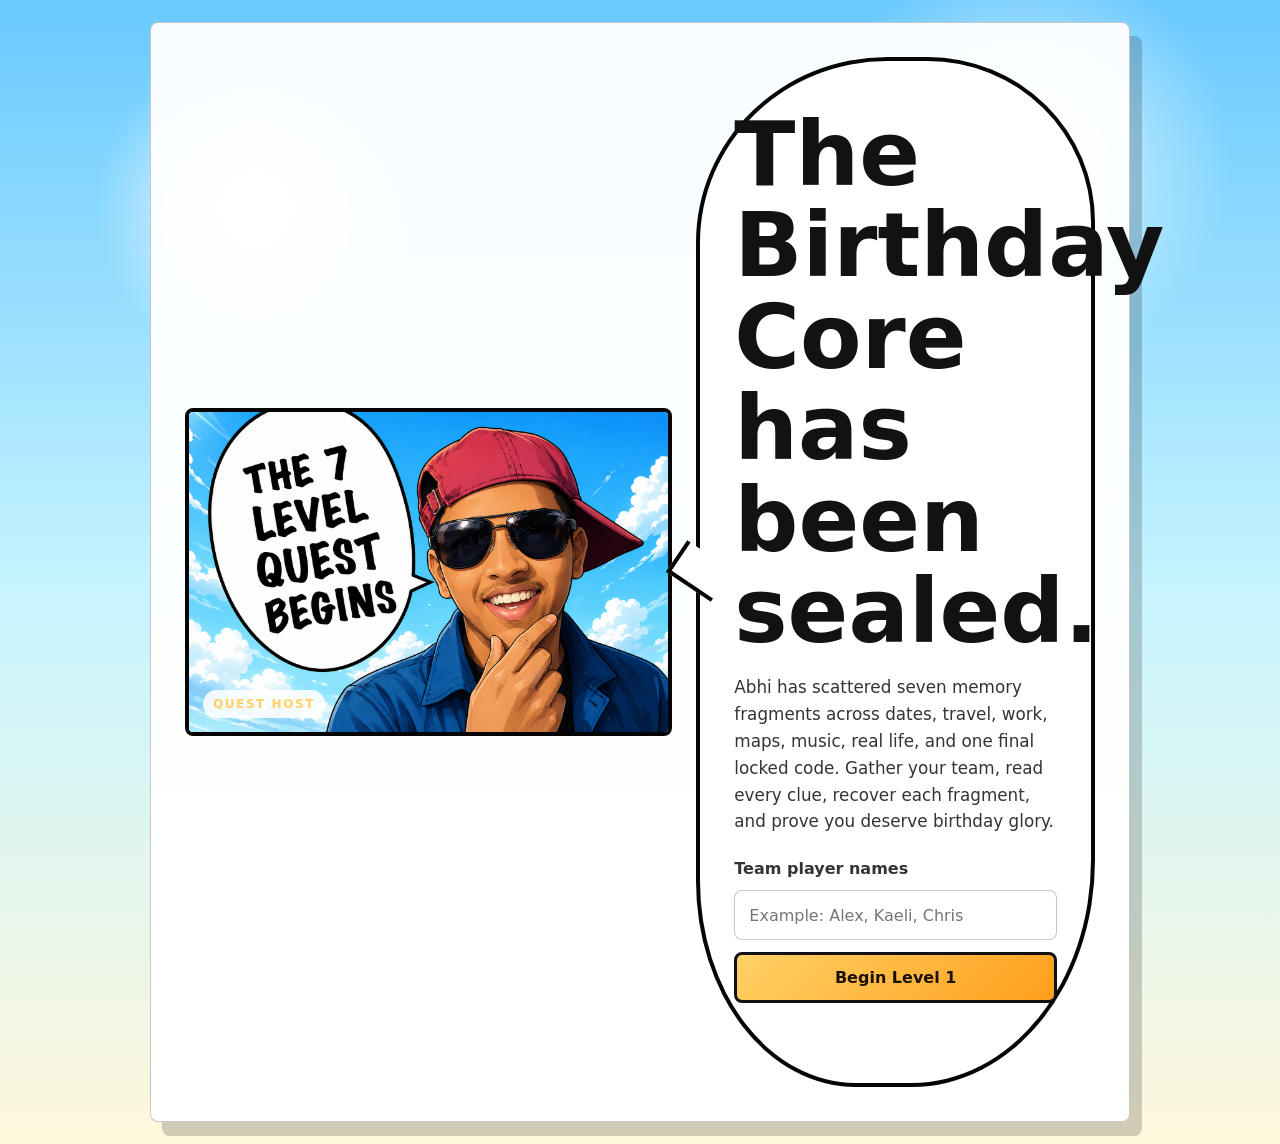
<file: index.html>
<!doctype html>
<html lang="en">
  <head>
    <meta charset="utf-8">
    <meta name="viewport" content="width=device-width, initial-scale=1">
    <title>Abhishek's Seven-Level Birthday Quest</title>
    <link rel="stylesheet" href="styles.css">
  </head>
  <body>
    <main class="game-shell">
      <section class="screen intro active" data-screen="intro">
        <div class="hero-card">
          <div class="portrait-wrap">
            <img src="assets/abhi-manga-host.png" alt="Anime manga style Abhishek birthday quest host">
          </div>
          <div class="speech">
            <h1>The Birthday Core has been sealed.</h1>
            <p class="lead">Abhi has scattered seven memory fragments across dates, travel, work, maps, music, real life, and one final locked code. Gather your team, read every clue, recover each fragment, and prove you deserve birthday glory.</p>
            <form class="team-form" data-team-form>
              <label for="team-names">Team player names</label>
              <input id="team-names" name="teamNames" autocomplete="off" placeholder="Example: Alex, Kaeli, Chris">
              <button class="primary-action" type="submit">Begin Level 1</button>
            </form>
            <p class="feedback" data-team-feedback aria-live="polite"></p>
          </div>
        </div>
      </section>

      <section class="screen" data-screen="level-1">
        <div class="quest-card">
          <div class="topline">
            <span>Fragment 1 of 7</span>
            <span>Origin Fragment</span>
          </div>
          <div class="progress-strip"><span style="--step: 1"></span></div>
          <p class="quest-log">Quest Log: No fragments recovered yet. The Birthday Core is still asleep.</p>
          <div class="story-grid">
            <img src="assets/abhi-manga-character.png" alt="Anime manga style Abhishek game host">
            <div>
              <p class="dialogue">The first panel opens with dramatic birthday smoke. Abhi points at a corrupted cake calendar, where every candle is glowing except the one that matters. Restore the original date and the first fragment will wake up.</p>
              <h2>Restore the birthday date.</h2>
              <p class="hint">Tiny hint: when humans forget birthdays, a certain social media calendar sometimes snitches quietly in the background.</p>
              <form class="answer-form" data-level-one-form>
                <label for="birthday-answer">Birthday</label>
                <input id="birthday-answer" name="birthday" autocomplete="off" placeholder="Example: 1 jan 2000">
                <button type="submit">Submit</button>
              </form>
              <p class="feedback" data-level-one-feedback aria-live="polite"></p>
            </div>
          </div>
        </div>
      </section>

      <section class="screen" data-screen="level-2">
        <div class="quest-card">
          <div class="topline">
            <span>Fragment 2 of 7</span>
            <span>Passport Fragment</span>
          </div>
          <div class="progress-strip"><span style="--step: 2"></span></div>
          <p class="quest-log">Recovered: Origin Fragment. Remaining fragments are still scattered.</p>
          <p class="dialogue">The cake calendar clicks into place. A passport flies open by itself, pages flipping like a dramatic anime flashback. One stamp is glowing, but the country name has been scratched out.</p>
          <h2>Recover the 2023 birthday country.</h2>
          <p class="hint">Hint: the Instagram trail may contain the missing stamp.</p>
          <form class="answer-form" data-level-two-form>
            <label for="country-answer">Country</label>
            <input id="country-answer" name="country" autocomplete="off" placeholder="Type the country">
            <button type="submit">Submit</button>
          </form>
          <p class="feedback" data-level-two-feedback aria-live="polite"></p>
        </div>
      </section>

      <section class="screen" data-screen="level-3">
        <div class="quest-card">
          <div class="topline">
            <span>Fragment 3 of 7</span>
            <span>Work Fragment</span>
          </div>
          <div class="progress-strip"><span style="--step: 3"></span></div>
          <p class="quest-log">Recovered: Origin, Passport. The Work Fragment is shattered into letters.</p>
          <p class="dialogue">The travel stamp turns into a pile of floating letters. They spin around like a broken title card. Somewhere inside the mess is the name of the place where Abhi currently fights deadlines, drawings, and mysterious comments.</p>
          <h2>Rebuild the workplace name.</h2>
          <div class="letter-bank" data-letter-bank></div>
          <form class="answer-form" data-level-three-form>
            <label for="work-answer">Unscrambled answer</label>
            <input id="work-answer" name="workplace" autocomplete="off" placeholder="Company name">
            <button type="submit">Lock Answer</button>
          </form>
          <p class="feedback" data-level-three-feedback aria-live="polite"></p>
        </div>
      </section>

      <section class="screen" data-screen="level-4">
        <div class="quest-card">
          <div class="topline">
            <span>Fragment 4 of 7</span>
            <span>Campus Coordinates</span>
          </div>
          <div class="progress-strip"><span style="--step: 4"></span></div>
          <p class="quest-log">Recovered: Origin, Passport, Work. The map room has unlocked.</p>
          <p class="dialogue"><span data-team-inline>your team</span> steps into a glowing map room. A campus marker pulses on the floor, but the numbers have been smudged by the Birthday Core. The direction letters survived: N and E.</p>
          <h2>Restore Abhi's undergrad coordinates.</h2>
          <p class="hint">Fill only the missing numbers. The Birthday Core allows a tolerance of 0.5, so each coordinate only needs to land close enough to the true latitude and longitude.</p>
          <div class="coordinate-card">
            <label for="latitude-answer">Latitude</label>
            <div class="coordinate-row">
              <input id="latitude-answer" name="latitude" autocomplete="off" placeholder="__.___">
              <span>N</span>
            </div>
            <label for="longitude-answer">Longitude</label>
            <div class="coordinate-row">
              <input id="longitude-answer" name="longitude" autocomplete="off" placeholder="__.___">
              <span>E</span>
            </div>
          </div>
          <button type="button" data-check-coordinates>Unlock Concert Gate</button>
          <p class="feedback" data-level-four-feedback aria-live="polite"></p>
        </div>
      </section>

      <section class="screen" data-screen="level-5">
        <div class="quest-card">
          <div class="topline">
            <span>Fragment 5 of 7</span>
            <span>Concert Frequency</span>
          </div>
          <div class="progress-strip"><span style="--step: 5"></span></div>
          <p class="quest-log">Recovered: Origin, Passport, Work, Campus. The sound gate is active.</p>
          <p class="dialogue">The coordinates flash, the map folds into a ticket, and suddenly <span data-team-inline>your team</span> and Abhi are inside a concert portal. The lights drop. The crowd becomes a blur. Only the recording can reveal who owns this stage.</p>
          <h2>Identify the concert frequency.</h2>
          <p class="hint">Listen carefully, then type the artist or band name. No choices, no shortcuts, just ears and destiny.</p>
          <div class="audio-card">
            <span>Concert recording</span>
            <audio controls preload="metadata" src="assets/drag-me-down.mp3"></audio>
          </div>
          <form class="answer-form" data-level-five-form>
            <label for="artist-answer">Artist / band</label>
            <input id="artist-answer" name="artist" autocomplete="off" placeholder="Type the artist or band">
            <button type="submit">Submit Artist</button>
          </form>
          <p class="feedback" data-level-five-feedback aria-live="polite"></p>
        </div>
      </section>

      <section class="screen" data-screen="level-6">
        <div class="quest-card">
          <div class="topline">
            <span>Fragment 6 of 7</span>
            <span>Real-World Proof</span>
          </div>
          <div class="progress-strip"><span style="--step: 6"></span></div>
          <p class="quest-log">Recovered: Origin, Passport, Work, Campus, Concert. Digital clues are no longer enough.</p>
          <p class="dialogue">The concert fades out and the game breaks the fourth wall. The Birthday Core now demands proof from the real world. Find Abhi, take the selfie, and upload it here. If the upload succeeds, the proof fragment is committed into the quest archive.</p>
          <form class="answer-form" data-selfie-form>
            <label for="selfie-upload">Selfie proof</label>
            <input id="selfie-upload" name="selfie" type="file" accept="image/*" data-selfie-upload>
            <img class="selfie-preview" data-selfie-preview alt="Uploaded selfie preview">
            <button type="submit">Upload Selfie Proof</button>
          </form>
          <p class="feedback" data-level-six-feedback aria-live="polite"></p>
        </div>
      </section>

      <section class="screen" data-screen="level-7">
        <div class="quest-card finale">
          <div class="topline">
            <span>Fragment 7 of 7</span>
            <span>Final Code Lock</span>
          </div>
          <div class="progress-strip"><span style="--step: 7"></span></div>
          <div class="portrait-wrap small">
            <img src="assets/abhi-manga-character.png" alt="Anime manga style Abhishek final boss">
          </div>
          <p class="kicker">Grand Finale</p>
          <h2>Unlock the password to win.</h2>
          <p class="lead"><span data-team-inline>your team</span> reaches the sealed chamber. Six fragments orbit the final lock. Eight characters remain. Two final clues point to the password. One wrong character keeps the Birthday Core closed.</p>
          <div class="lock-box" aria-label="Eight character password lock">
            <span></span>
            <span></span>
            <span></span>
            <span></span>
            <span></span>
            <span></span>
            <span></span>
            <span></span>
          </div>
          <ul class="clue-list">
            <li>Characters 1 to 4: The year Abhi graduated.</li>
            <li>Characters 5 to 8: Abhi's favorite color.</li>
            <li>Combine them with no spaces to unlock the Birthday Core.</li>
          </ul>
          <form class="answer-form" data-level-seven-form>
            <label for="code-answer">8-character password</label>
            <input id="code-answer" name="code" autocomplete="off" maxlength="8" placeholder="2026____">
            <button class="primary-action" type="submit">Complete Quest</button>
          </form>
          <p class="feedback" data-level-seven-feedback aria-live="polite"></p>
        </div>
      </section>

      <section class="screen" data-screen="victory">
        <div class="quest-card victory">
          <p class="kicker">Victory Unlocked</p>
          <h2>The Birthday Core is unlocked.</h2>
          <p class="lead"><span data-team-inline>your team</span>, you recovered all seven fragments and opened the final lock. Show this screen to Abhi to claim victory, bragging rights, and whatever birthday reward he has been pretending not to plan.</p>
          <button class="primary-action" type="button" data-restart>Play Again</button>
        </div>
      </section>
    </main>

    <script src="script.js"></script>
  </body>
</html>
</file>
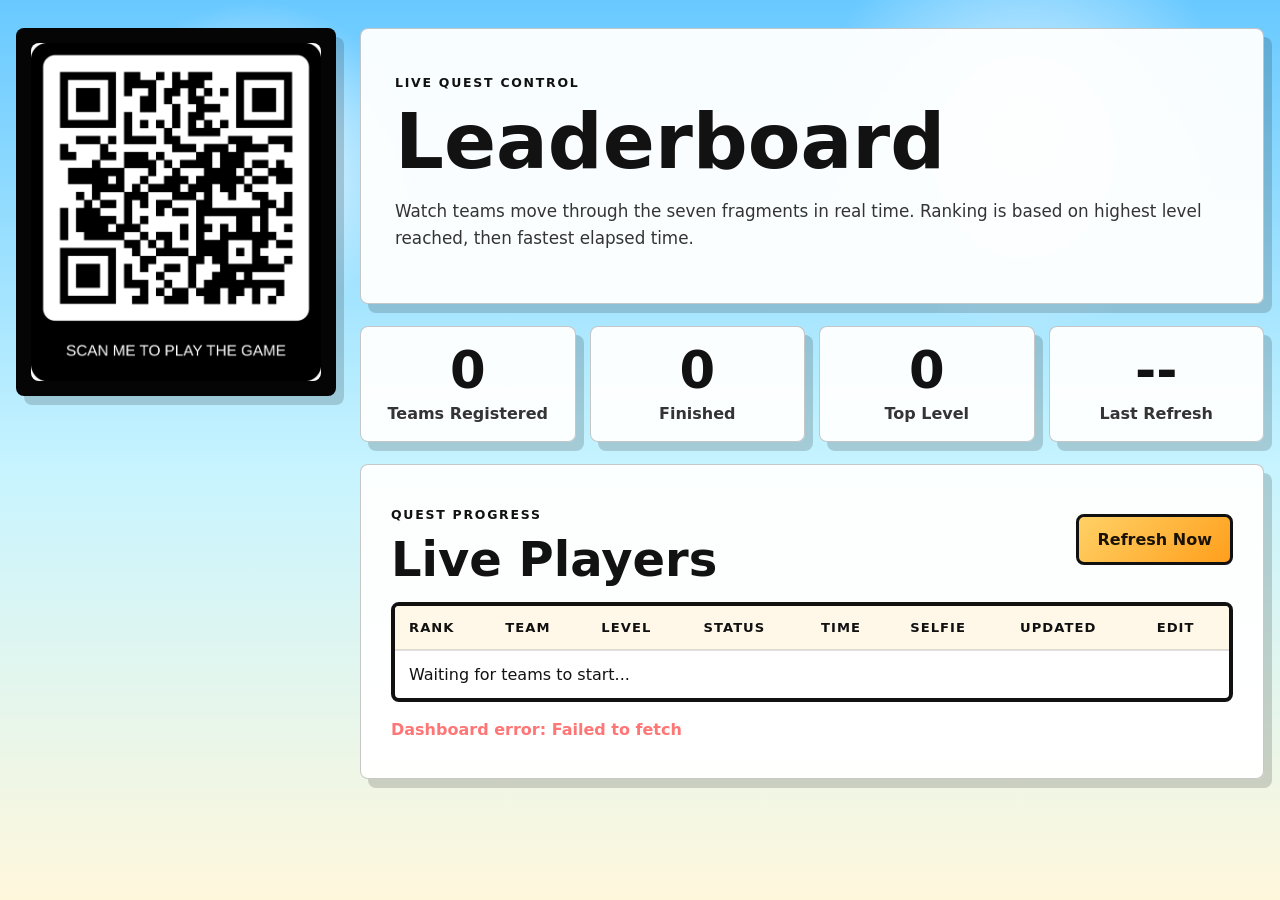
<file: dashboard.html>
<!doctype html>
<html lang="en">
  <head>
    <meta charset="utf-8">
    <meta name="viewport" content="width=device-width, initial-scale=1">
    <title>Leaderboard</title>
    <link rel="stylesheet" href="styles.css">
  </head>
  <body class="dashboard-page">
    <main class="dashboard-layout">
      <aside class="dashboard-qr-card" aria-label="Game QR code">
        <img src="assets/game-qr-code.png" alt="QR code to play the birthday game">
      </aside>

      <div class="dashboard-shell">
        <header class="dashboard-hero">
          <div>
            <p class="kicker">Live Quest Control</p>
            <h1>Leaderboard</h1>
            <p class="lead">Watch teams move through the seven fragments in real time. Ranking is based on highest level reached, then fastest elapsed time.</p>
          </div>
        </header>

        <section class="dashboard-stats" aria-label="Quest summary">
          <article>
            <span data-total-teams>0</span>
            <p>Teams Registered</p>
          </article>
          <article>
            <span data-finished-teams>0</span>
            <p>Finished</p>
          </article>
          <article>
            <span data-leading-level>0</span>
            <p>Top Level</p>
          </article>
          <article>
            <span data-last-refresh>--</span>
            <p>Last Refresh</p>
          </article>
        </section>

        <section class="leaderboard-card">
          <div class="leaderboard-head">
            <div>
              <p class="kicker">Quest Progress</p>
              <h2>Live Players</h2>
            </div>
            <button type="button" data-refresh-dashboard>Refresh Now</button>
          </div>
          <div class="leaderboard-table-wrap">
            <table class="leaderboard-table">
              <thead>
                <tr>
                  <th>Rank</th>
                  <th>Team</th>
                  <th>Level</th>
                  <th>Status</th>
                  <th>Time</th>
                  <th>Selfie</th>
                  <th>Updated</th>
                  <th>Edit</th>
                </tr>
              </thead>
              <tbody data-leaderboard-body>
                <tr>
                  <td colspan="8">Waiting for teams to start...</td>
                </tr>
              </tbody>
            </table>
          </div>
          <p class="feedback" data-dashboard-feedback aria-live="polite"></p>
        </section>
      </div>
    </main>

    <script src="dashboard.js"></script>
  </body>
</html>
</file>
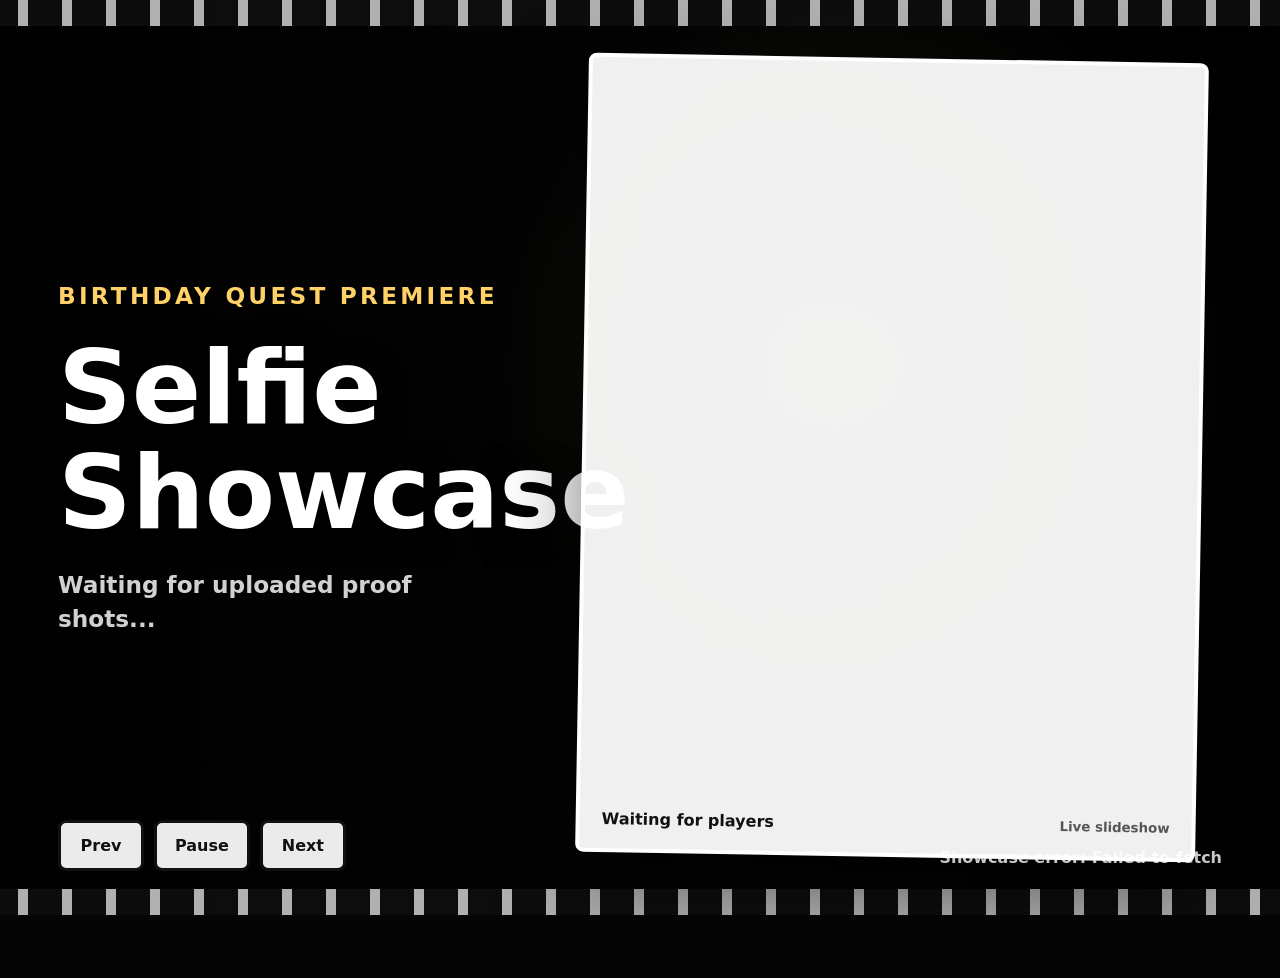
<file: showcase.html>
<!doctype html>
<html lang="en">
  <head>
    <meta charset="utf-8">
    <meta name="viewport" content="width=device-width, initial-scale=1">
    <title>Selfie Showcase</title>
    <link rel="stylesheet" href="styles.css">
  </head>
  <body class="showcase-page">
    <main class="showcase-shell">
      <section class="showcase-stage" aria-label="Uploaded selfie slideshow">
        <div class="showcase-bg" data-showcase-bg></div>
        <div class="showcase-film-line top"></div>
        <div class="showcase-film-line bottom"></div>

        <div class="showcase-copy">
          <p class="kicker">Birthday Quest Premiere</p>
          <h1 data-showcase-title>Selfie Showcase</h1>
          <p data-showcase-subtitle>Waiting for uploaded proof shots...</p>
        </div>

        <figure class="showcase-frame">
          <img data-showcase-image alt="Uploaded birthday quest selfie">
          <figcaption>
            <span data-showcase-team>Waiting for players</span>
            <small data-showcase-meta>Live slideshow</small>
          </figcaption>
        </figure>

        <div class="showcase-controls">
          <button type="button" data-showcase-prev>Prev</button>
          <button type="button" data-showcase-toggle>Pause</button>
          <button type="button" data-showcase-next>Next</button>
        </div>

        <p class="showcase-feedback" data-showcase-feedback aria-live="polite"></p>
      </section>
    </main>

    <script src="showcase.js"></script>
  </body>
</html>
</file>
<file: styles.css>
:root {
  color-scheme: dark;
  --bg: #bfefff;
  --panel: rgba(255, 255, 255, 0.95);
  --panel-strong: #fff8e8;
  --text: #121212;
  --muted: #343434;
  --line: rgba(0, 0, 0, 0.22);
  --gold: #ffd166;
  --pink: #ff6fb1;
  --blue: #2f9be6;
  --green: #79e6a3;
  --red: #ff7676;
}

* {
  box-sizing: border-box;
}

body {
  margin: 0;
  min-height: 100vh;
  font-family: Inter, ui-sans-serif, system-ui, -apple-system, BlinkMacSystemFont, "Segoe UI", sans-serif;
  background:
    radial-gradient(circle at 20% 18%, rgba(255, 255, 255, 0.92), transparent 10rem),
    radial-gradient(circle at 80% 14%, rgba(255, 255, 255, 0.72), transparent 13rem),
    linear-gradient(180deg, #69c9ff 0%, #c7f4ff 52%, #fff7dc 100%);
  color: var(--text);
}

button,
input {
  font: inherit;
}

.game-shell {
  min-height: 100vh;
  display: grid;
  place-items: center;
  padding: 22px;
}

.screen {
  width: min(980px, 100%);
  display: none;
}

.screen.active {
  display: block;
  animation: pop-in 240ms ease-out;
}

.hero-card,
.quest-card {
  border: 1px solid var(--line);
  border-radius: 8px;
  background: var(--panel);
  box-shadow: 12px 14px 0 rgba(0, 0, 0, 0.18);
}

.hero-card {
  display: grid;
  grid-template-columns: minmax(310px, 1.1fr) minmax(280px, 0.9fr);
  gap: 24px;
  padding: clamp(18px, 4vw, 34px);
  align-items: center;
}

.quest-card {
  padding: clamp(22px, 5vw, 44px);
}

.portrait-wrap {
  position: relative;
  overflow: hidden;
  border: 4px solid #050505;
  border-radius: 8px;
  background: #ffffff;
}

.portrait-wrap::after {
  content: "Quest Host";
  position: absolute;
  left: 14px;
  bottom: 14px;
  padding: 7px 10px;
  border-radius: 999px;
  background: rgba(255, 255, 255, 0.88);
  color: var(--gold);
  font-size: 0.76rem;
  font-weight: 900;
  letter-spacing: 0.12em;
  text-transform: uppercase;
}

.portrait-wrap img,
.story-grid img {
  display: block;
  width: 100%;
  height: 100%;
  object-fit: cover;
}

.portrait-wrap.small {
  width: min(210px, 58vw);
  aspect-ratio: 1;
  margin: 0 auto 18px;
}

.speech,
.quest-card {
  position: relative;
}

.speech {
  padding: clamp(18px, 4vw, 34px);
  border: 4px solid #050505;
  border-radius: 48% 42% 46% 40% / 18% 16% 22% 20%;
  background: #ffffff;
}

.speech::before {
  content: "";
  position: absolute;
  left: -28px;
  top: 48%;
  width: 50px;
  height: 34px;
  background: #ffffff;
  border-left: 4px solid #050505;
  border-bottom: 4px solid #050505;
  transform: rotate(34deg);
}

.kicker,
.topline {
  color: #111111;
  text-transform: uppercase;
  letter-spacing: 0.14em;
  font-size: 0.78rem;
  font-weight: 900;
}

.topline {
  display: flex;
  justify-content: space-between;
  gap: 14px;
  padding-bottom: 16px;
  margin-bottom: 22px;
  border-bottom: 3px solid #111111;
}

.progress-strip {
  height: 18px;
  margin: -8px 0 16px;
  border: 3px solid #111111;
  border-radius: 999px;
  overflow: hidden;
  background: #ffffff;
}

.progress-strip span {
  display: block;
  width: calc((var(--step) / 7) * 100%);
  height: 100%;
  background: repeating-linear-gradient(
    45deg,
    var(--pink),
    var(--pink) 10px,
    var(--gold) 10px,
    var(--gold) 20px
  );
}

.quest-log {
  margin: 0 0 20px;
  padding: 12px 14px;
  border: 3px solid #111111;
  border-radius: 8px;
  background: #fff8e8;
  font-weight: 800;
  line-height: 1.45;
  box-shadow: 4px 5px 0 rgba(0, 0, 0, 0.12);
}

h1,
h2 {
  margin: 14px 0 12px;
  line-height: 1.02;
}

h1 {
  font-size: clamp(2.4rem, 7vw, 5.8rem);
}

h2 {
  font-size: clamp(2rem, 5vw, 4rem);
}

.lead,
.hint,
.dialogue {
  color: var(--muted);
  line-height: 1.6;
  font-size: 1.05rem;
}

.dialogue {
  border-left: 5px solid var(--pink);
  padding-left: 14px;
}

.team-form,
.answer-form {
  display: grid;
  gap: 12px;
  margin-top: 24px;
}

label {
  color: var(--muted);
  font-weight: 800;
}

input {
  width: 100%;
  min-height: 50px;
  border: 1px solid var(--line);
  border-radius: 8px;
  padding: 0 14px;
  background: #ffffff;
  color: var(--text);
  outline: none;
}

input:focus {
  border-color: var(--blue);
  box-shadow: 0 0 0 3px rgba(47, 155, 230, 0.18);
}

button,
.primary-action {
  border: 0;
  border-radius: 8px;
  padding: 13px 18px;
  cursor: pointer;
  border: 3px solid #111111;
  background: linear-gradient(135deg, var(--gold), #ff9f1c);
  color: #1a1205;
  font-weight: 900;
}

button:hover {
  transform: translateY(-1px);
}

.story-grid {
  display: grid;
  grid-template-columns: 260px 1fr;
  gap: 22px;
  align-items: start;
}

.story-grid img {
  aspect-ratio: 1;
  border-radius: 8px;
  border: 4px solid #111111;
}

.letter-bank,
.choice-grid,
.combo-tray,
.profile-grid {
  display: grid;
  gap: 12px;
  margin-top: 18px;
}

.letter-bank {
  grid-template-columns: repeat(auto-fit, minmax(42px, 1fr));
}

.letter-tile,
.choice-card,
.profile-card {
  border: 1px solid var(--line);
  border-radius: 8px;
  background: var(--panel-strong);
  color: var(--text);
}

.letter-tile {
  display: grid;
  place-items: center;
  min-height: 46px;
  font-size: 1.2rem;
  font-weight: 900;
}

.profile-grid {
  grid-template-columns: repeat(2, minmax(0, 1fr));
}

.profile-card {
  padding: 16px;
  text-align: left;
}

.profile-card strong {
  display: block;
  color: #0b69a8;
  font-size: 1.1rem;
  margin-bottom: 8px;
}

.profile-card span {
  color: var(--muted);
}

.choice-grid {
  grid-template-columns: repeat(auto-fit, minmax(130px, 1fr));
}

.choice-card {
  min-height: 58px;
}

.audio-card {
  display: grid;
  gap: 12px;
  margin: 22px 0;
  padding: 18px;
  border: 4px solid #111111;
  border-radius: 8px;
  background: #ffffff;
  box-shadow: 6px 7px 0 rgba(0, 0, 0, 0.14);
}

.audio-card span {
  font-weight: 900;
  text-transform: uppercase;
  letter-spacing: 0.1em;
}

.audio-card audio {
  width: 100%;
}

.combo-tray {
  min-height: 74px;
  grid-template-columns: repeat(auto-fit, minmax(120px, 1fr));
  padding: 12px;
  border: 1px dashed rgba(255, 209, 102, 0.58);
  border-radius: 8px;
  background: #fff8e8;
}

.coordinate-card {
  display: grid;
  gap: 12px;
  margin: 22px 0;
  padding: 18px;
  border: 4px solid #111111;
  border-radius: 8px;
  background:
    linear-gradient(90deg, rgba(47, 155, 230, 0.12) 1px, transparent 1px),
    linear-gradient(rgba(47, 155, 230, 0.12) 1px, transparent 1px),
    #ffffff;
  background-size: 24px 24px;
}

.coordinate-row {
  display: grid;
  grid-template-columns: 1fr auto;
  gap: 12px;
  align-items: center;
}

.coordinate-row span {
  display: grid;
  place-items: center;
  width: 54px;
  min-height: 50px;
  border: 3px solid #111111;
  border-radius: 8px;
  background: var(--gold);
  font-weight: 900;
}

.lock-box {
  display: grid;
  grid-template-columns: repeat(8, minmax(38px, 74px));
  justify-content: center;
  gap: 12px;
  margin: 24px auto;
}

.lock-box span {
  position: relative;
  display: grid;
  place-items: center;
  aspect-ratio: 0.78;
  border: 4px solid #111111;
  border-radius: 8px;
  background: linear-gradient(180deg, #fffef7, #ffd166);
  box-shadow: 5px 6px 0 rgba(0, 0, 0, 0.18);
}

.lock-box span::before {
  content: "?";
  font-size: clamp(2.4rem, 8vw, 4.3rem);
  font-weight: 900;
}

.lock-box span::after {
  content: "";
  position: absolute;
  top: -22px;
  left: 24%;
  width: 52%;
  height: 28px;
  border: 4px solid #111111;
  border-bottom: 0;
  border-radius: 999px 999px 0 0;
  background: transparent;
}

.clue-list {
  display: grid;
  gap: 12px;
  padding: 0;
  margin: 22px 0;
  list-style: none;
  text-align: left;
}

.clue-list li {
  padding: 14px;
  border: 3px solid #111111;
  border-radius: 8px;
  background: #ffffff;
  box-shadow: 4px 5px 0 rgba(0, 0, 0, 0.12);
}

.button-row {
  display: flex;
  flex-wrap: wrap;
  gap: 12px;
  margin-top: 18px;
}

.button-row button:first-child {
  background: #111111;
  color: #ffffff;
}

.upload-card {
  display: grid;
  place-items: center;
  min-height: 150px;
  margin: 22px 0;
  border: 2px dashed rgba(124, 199, 255, 0.72);
  border-radius: 8px;
  background: #ffffff;
  cursor: pointer;
}

.upload-card span {
  color: var(--blue);
  font-size: 1.3rem;
  font-weight: 900;
}

.upload-card input {
  display: none;
}

.form-portal {
  gap: 12px;
  text-align: center;
}

.form-portal p {
  margin: 0;
  color: var(--muted);
  line-height: 1.5;
}

.form-portal a {
  display: inline-block;
  justify-self: center;
  text-decoration: none;
}

.checkbox-line {
  display: flex;
  gap: 10px;
  align-items: center;
  margin: 18px 0;
  padding: 14px;
  border: 3px solid #111111;
  border-radius: 8px;
  background: #ffffff;
}

.checkbox-line input {
  width: 22px;
  min-height: 22px;
  accent-color: var(--pink);
}

.selfie-preview {
  display: none;
  width: min(320px, 100%);
  max-height: 320px;
  object-fit: cover;
  margin: 0 0 18px;
  border: 1px solid var(--line);
  border-radius: 8px;
}

.selfie-preview.visible {
  display: block;
}

.feedback {
  min-height: 28px;
  margin: 18px 0 0;
  font-weight: 900;
}

.feedback.good {
  color: var(--green);
}

.feedback.bad {
  color: var(--red);
}

blockquote {
  margin: 24px 0;
  padding: 20px;
  border: 1px solid rgba(255, 209, 102, 0.5);
  border-radius: 8px;
  background: #fff8e8;
  color: var(--gold);
  font-size: clamp(1.3rem, 3vw, 2rem);
  font-weight: 900;
}

.finale,
.victory {
  text-align: center;
}

.dashboard-page {
  min-height: 100vh;
}

.dashboard-layout {
  display: grid;
  grid-template-columns: minmax(220px, 320px) minmax(0, 1fr);
  gap: 24px;
  width: min(1440px, calc(100% - 32px));
  margin: 0 auto;
  padding: 28px 0;
  align-items: start;
}

.dashboard-shell {
  min-width: 0;
}

.dashboard-hero,
.leaderboard-card,
.dashboard-stats article,
.dashboard-qr-card {
  border: 1px solid var(--line);
  border-radius: 8px;
  background: var(--panel);
  box-shadow: 8px 9px 0 rgba(0, 0, 0, 0.16);
}

.dashboard-qr-card {
  position: sticky;
  top: 28px;
  padding: 14px;
  background: #050505;
}

.dashboard-qr-card img {
  display: block;
  width: 100%;
  border-radius: 8px;
}

.dashboard-hero {
  display: flex;
  justify-content: space-between;
  gap: 22px;
  align-items: center;
  padding: clamp(20px, 4vw, 34px);
}

.dashboard-hero h1 {
  margin-top: 6px;
  font-size: clamp(2.1rem, 6vw, 4.8rem);
}

.dashboard-stats {
  display: grid;
  grid-template-columns: repeat(4, minmax(0, 1fr));
  gap: 14px;
  margin: 22px 0;
}

.dashboard-stats article {
  padding: 18px;
  text-align: center;
}

.dashboard-stats span {
  display: block;
  font-size: clamp(1.8rem, 5vw, 3.2rem);
  font-weight: 900;
  line-height: 1;
}

.dashboard-stats p {
  margin: 8px 0 0;
  color: var(--muted);
  font-weight: 800;
}

.leaderboard-card {
  padding: clamp(18px, 4vw, 30px);
}

.leaderboard-head {
  display: flex;
  justify-content: space-between;
  gap: 18px;
  align-items: center;
  margin-bottom: 18px;
}

.leaderboard-head h2 {
  margin: 4px 0 0;
  font-size: clamp(1.8rem, 4vw, 3rem);
}

.leaderboard-table-wrap {
  overflow-x: auto;
  border: 4px solid #111111;
  border-radius: 8px;
  background: #ffffff;
}

.leaderboard-table {
  width: 100%;
  border-collapse: collapse;
  min-width: 820px;
}

.leaderboard-table th,
.leaderboard-table td {
  padding: 14px;
  border-bottom: 2px solid rgba(0, 0, 0, 0.12);
  text-align: left;
  vertical-align: middle;
}

.leaderboard-table th {
  background: #fff8e8;
  color: #111111;
  font-size: 0.82rem;
  letter-spacing: 0.08em;
  text-transform: uppercase;
}

.leaderboard-table tr:last-child td {
  border-bottom: 0;
}

.status-pill {
  display: inline-block;
  padding: 6px 10px;
  border: 2px solid #111111;
  border-radius: 999px;
  background: var(--gold);
  font-weight: 900;
  white-space: nowrap;
}

.selfie-state {
  display: inline-block;
  font-weight: 900;
}

.selfie-state.pending {
  color: var(--muted);
}

.selfie-state.uploaded {
  color: #126a34;
}

.selfie-thumb-link {
  display: inline-flex;
  gap: 9px;
  align-items: center;
  color: #111111;
  font-weight: 900;
  text-decoration: none;
}

.leaderboard-selfie {
  width: 58px;
  height: 58px;
  border: 3px solid #111111;
  border-radius: 8px;
  object-fit: cover;
  background: #fff8e8;
}

.delete-player {
  padding: 8px 10px;
  border: 2px solid #111111;
  border-radius: 8px;
  background: #ffe2e2;
  color: #111111;
  font-weight: 900;
  cursor: pointer;
}

.delete-player:hover {
  transform: translateY(-1px);
}

.showcase-page {
  min-height: 100vh;
  overflow: hidden;
  background: #050505;
  color: #ffffff;
}

.showcase-shell {
  min-height: 100vh;
}

.showcase-stage {
  position: relative;
  display: grid;
  grid-template-columns: minmax(260px, 0.8fr) minmax(300px, 1.2fr);
  align-items: center;
  gap: clamp(20px, 5vw, 70px);
  min-height: 100vh;
  padding: clamp(18px, 5vw, 58px);
  isolation: isolate;
}

.showcase-stage::before {
  content: "";
  position: absolute;
  inset: 0;
  z-index: -2;
  background:
    linear-gradient(90deg, rgba(0, 0, 0, 0.88), rgba(0, 0, 0, 0.28) 56%, rgba(0, 0, 0, 0.8)),
    radial-gradient(circle at 68% 40%, rgba(255, 209, 102, 0.22), transparent 24rem),
    #050505;
}

.showcase-bg {
  position: absolute;
  inset: -24px;
  z-index: -3;
  background-position: center;
  background-size: cover;
  filter: blur(26px) saturate(1.25);
  opacity: 0.5;
  transform: scale(1.08);
  transition: background-image 300ms ease, opacity 300ms ease;
}

.showcase-film-line {
  position: absolute;
  left: 0;
  right: 0;
  height: 26px;
  background: repeating-linear-gradient(90deg, #111111 0 18px, #f4f4f4 18px 28px, #111111 28px 44px);
  opacity: 0.72;
}

.showcase-film-line.top {
  top: 0;
}

.showcase-film-line.bottom {
  bottom: 0;
}

.showcase-copy {
  max-width: 520px;
}

.showcase-copy .kicker {
  color: var(--gold);
}

.showcase-copy h1 {
  margin: 10px 0 16px;
  font-size: clamp(2.8rem, 8vw, 6.8rem);
  text-shadow: 0 6px 32px rgba(0, 0, 0, 0.7);
}

.showcase-copy p {
  color: rgba(255, 255, 255, 0.82);
  font-size: clamp(1.05rem, 2vw, 1.45rem);
  font-weight: 800;
  line-height: 1.45;
}

.showcase-frame {
  position: relative;
  width: min(620px, 100%);
  margin: 0;
  justify-self: center;
  padding: clamp(10px, 2vw, 18px);
  border: 4px solid #ffffff;
  border-radius: 8px;
  background: rgba(255, 255, 255, 0.94);
  box-shadow: 0 28px 80px rgba(0, 0, 0, 0.52);
  transform: rotate(1deg);
}

.showcase-frame img {
  display: block;
  width: 100%;
  aspect-ratio: 4 / 5;
  object-fit: cover;
  border-radius: 8px;
  background: #171717;
  opacity: 0;
  transition: opacity 260ms ease, transform 5200ms linear;
}

.showcase-frame img.is-visible {
  opacity: 1;
  transform: scale(1.035);
}

.showcase-frame figcaption {
  display: flex;
  justify-content: space-between;
  gap: 14px;
  align-items: center;
  padding: 14px 4px 2px;
  color: #111111;
  font-weight: 900;
}

.showcase-frame small {
  color: #555555;
  text-align: right;
}

.showcase-controls {
  position: absolute;
  left: clamp(18px, 5vw, 58px);
  bottom: 44px;
  display: flex;
  flex-wrap: wrap;
  gap: 10px;
}

.showcase-controls button {
  min-width: 86px;
  background: rgba(255, 255, 255, 0.92);
  color: #111111;
}

.showcase-feedback {
  position: absolute;
  right: clamp(18px, 5vw, 58px);
  bottom: 48px;
  max-width: min(420px, calc(100% - 36px));
  margin: 0;
  color: rgba(255, 255, 255, 0.78);
  font-weight: 800;
  text-align: right;
}

@keyframes pop-in {
  from {
    opacity: 0;
    transform: translateY(10px) scale(0.99);
  }

  to {
    opacity: 1;
    transform: translateY(0) scale(1);
  }
}

@media (max-width: 760px) {
  .hero-card,
  .story-grid {
    grid-template-columns: 1fr;
  }

  .portrait-wrap {
    max-height: 430px;
  }

  .profile-grid {
    grid-template-columns: 1fr;
  }

  .topline {
    display: grid;
  }

  .lock-box {
    grid-template-columns: repeat(4, minmax(42px, 64px));
  }

  .dashboard-layout {
    grid-template-columns: 1fr;
    width: min(1180px, calc(100% - 32px));
  }

  .dashboard-qr-card {
    position: static;
    max-width: 320px;
    margin: 0 auto;
  }

  .dashboard-hero,
  .leaderboard-head {
    display: grid;
  }

  .dashboard-stats {
    grid-template-columns: repeat(2, minmax(0, 1fr));
  }

  .showcase-page {
    overflow: auto;
  }

  .showcase-stage {
    grid-template-columns: 1fr;
    align-content: center;
    padding-bottom: 132px;
  }

  .showcase-frame {
    transform: none;
  }

  .showcase-controls,
  .showcase-feedback {
    left: 18px;
    right: 18px;
    bottom: 34px;
  }

  .showcase-feedback {
    bottom: 88px;
    text-align: left;
  }
}
</file>
